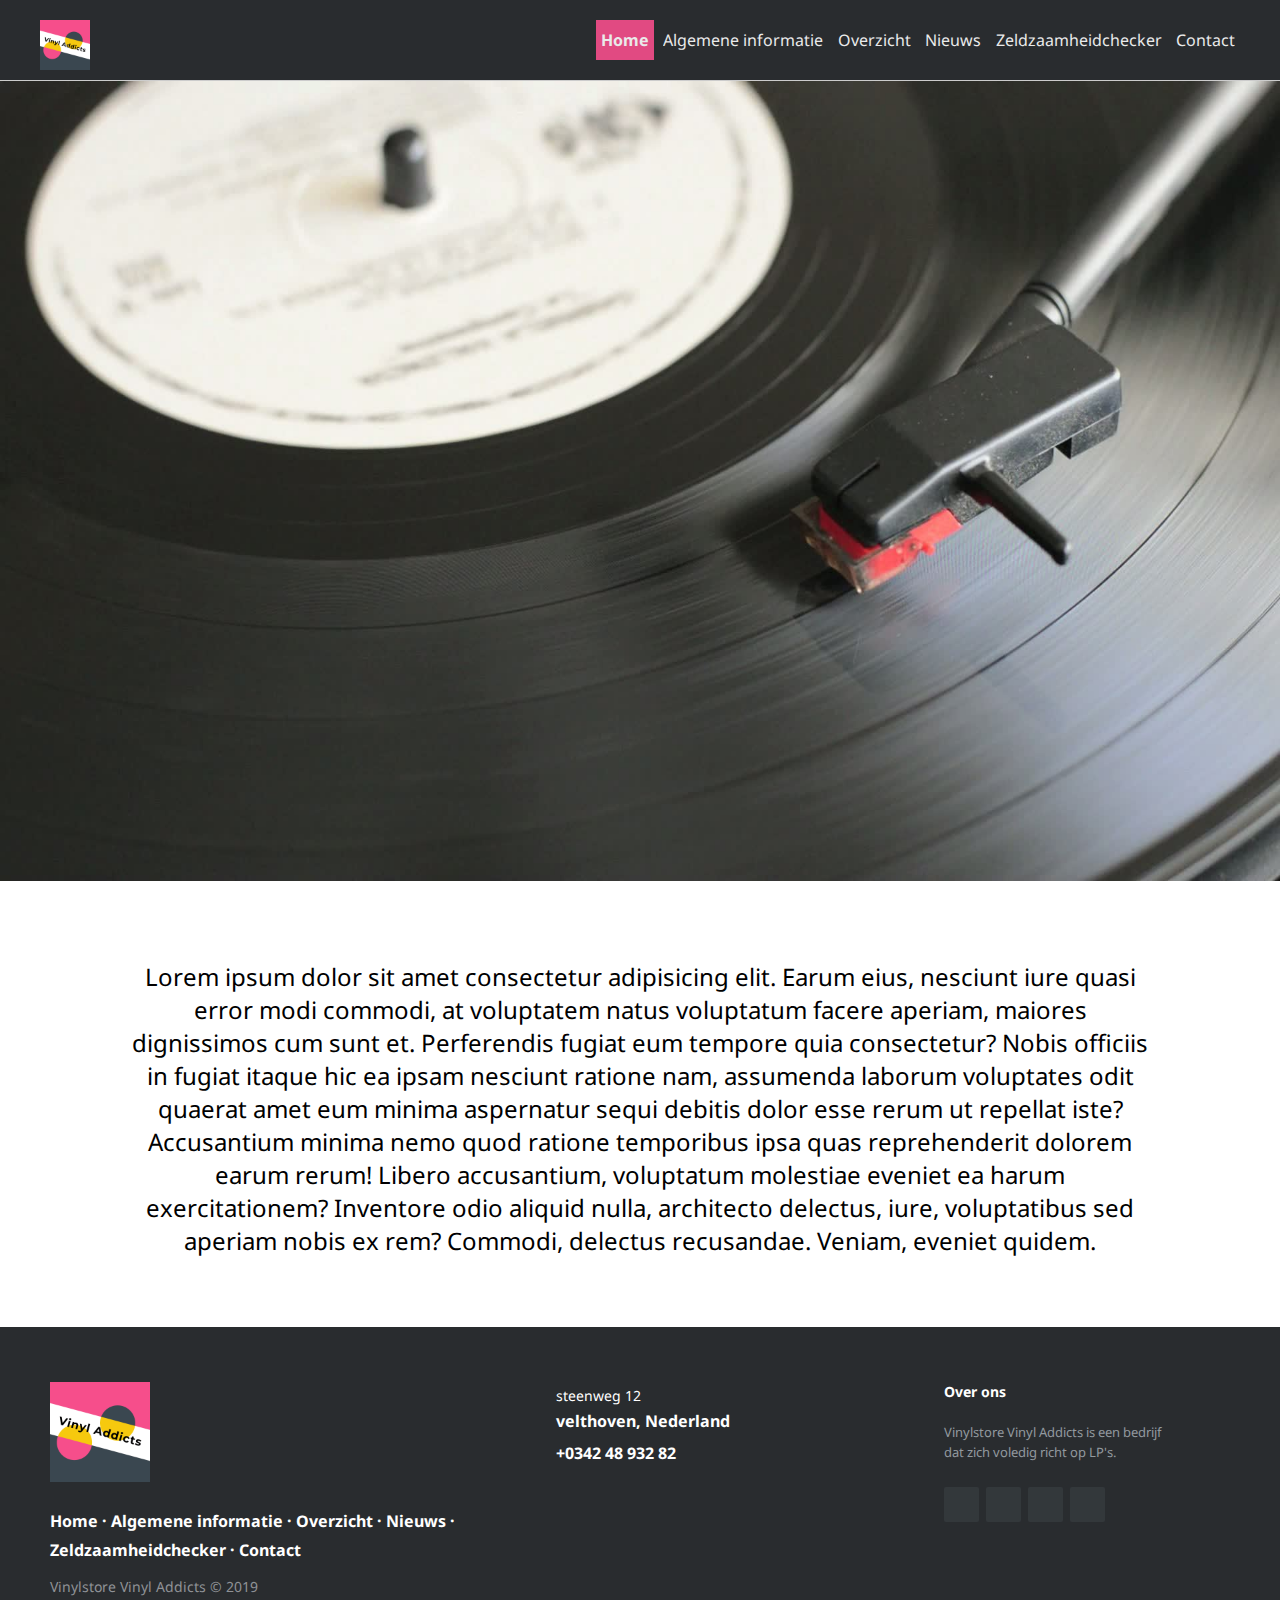
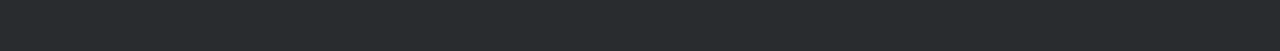
<file: Vinylstore Vinyl Addicts/index.html>
<!DOCTYPE html>

<html>

<head>
    <link rel="stylesheet" type="text/css" href="CSS/style.css">
    <link rel="stylesheet" type="text/css" href="CSS/index.css">
    <script src="JS/script.js" defer></script>
    <script src="JS/index.js" defer></script>
    <script src="https://code.jquery.com/jquery-3.3.1.js"></script>
</head>

<body>
    <wrapper>
        <header class="header-fixed">

            <div class="header-limiter">

                <h1><a href="index.html"><img src="Images/vinyl_logo.png"></a></h1>

                <nav>
                    <a href="index.html" class="active">Home</a>
                    <a href="HTML/AlgemeneInfo.html">Algemene informatie</a>
                    <a href="HTML/Overzicht.html">Overzicht</a>
                    <a href="HTML/Nieuws.html">Nieuws</a>
                    <a href="HTML/zeldzaamheidchecker.html">Zeldzaamheidchecker</a>
                    <a href="HTML/Contact.html">Contact</a>
                </nav>

            </div>

        </header>

        <!-- You need this element to prevent the content of the page from jumping up -->
        <div class="header-fixed-placeholder"></div>

        <!-- The content of your page would go here. -->
        <main>
            <img src="Images/playing-vinyl-disc.jpg" id="lp">
            <div class="p">
                <p>
                    Lorem ipsum dolor sit amet consectetur adipisicing elit. Earum eius, nesciunt iure quasi error modi
                    commodi, at voluptatem natus voluptatum facere aperiam, maiores dignissimos cum sunt et. Perferendis
                    fugiat eum tempore quia consectetur? Nobis officiis in fugiat itaque hic ea ipsam nesciunt ratione nam,
                    assumenda laborum voluptates odit quaerat amet eum minima aspernatur sequi debitis dolor esse rerum ut
                    repellat iste? Accusantium minima nemo quod ratione temporibus ipsa quas reprehenderit dolorem earum
                    rerum! Libero accusantium, voluptatum molestiae eveniet ea harum exercitationem? Inventore odio aliquid
                    nulla, architecto delectus, iure, voluptatibus sed aperiam nobis ex rem? Commodi, delectus recusandae.
                    Veniam, eveniet quidem.
                </p>
            </div>
        </main>
        <footer class="footer-distributed">

            <div class="footer-left">

                <img src="Images/vinyl_logo.png">

                <p class="footer-links">
                    <a href="index.html">Home</a>
                    ·
                    <a href="HTML/AlgemeneInfo.html">Algemene informatie</a>
                    ·
                    <a href="HTML/Overzicht.html">Overzicht</a>
                    ·
                    <a href="HTML/Nieuws.html">Nieuws</a>
                    ·
                    <a href="HTML/zeldzaamheidchecker.html">Zeldzaamheidchecker</a>
                    ·
                    <a href="HTML/Contact.html">Contact</a>
                </p>

                <p class="footer-company-name">Vinylstore Vinyl Addicts &copy; 2019</p>
            </div>

            <div class="footer-center">

                <div>
                    <i class="fa fa-map-marker"></i>
                    <p><span>steenweg 12</span> velthoven, Nederland</p>
                </div>

                <div>
                    <i class="fa fa-phone"></i>
                    <p>+0342 48 932 82</p>
                </div>

            </div>

            <div class="footer-right">

                <p class="footer-company-about">
                    <span>Over ons</span>
                    Vinylstore Vinyl Addicts is een bedrijf dat zich voledig richt op LP's.
                </p>

                <div class="footer-icons">

                    <a href="#"><i class="fa fa-facebook"></i></a>
                    <a href="#"><i class="fa fa-twitter"></i></a>
                    <a href="#"><i class="fa fa-linkedin"></i></a>
                    <a href="#"><i class="fa fa-github"></i></a>

                </div>

            </div>

        </footer>
    </wrapper>
</body>

</html>
</file>
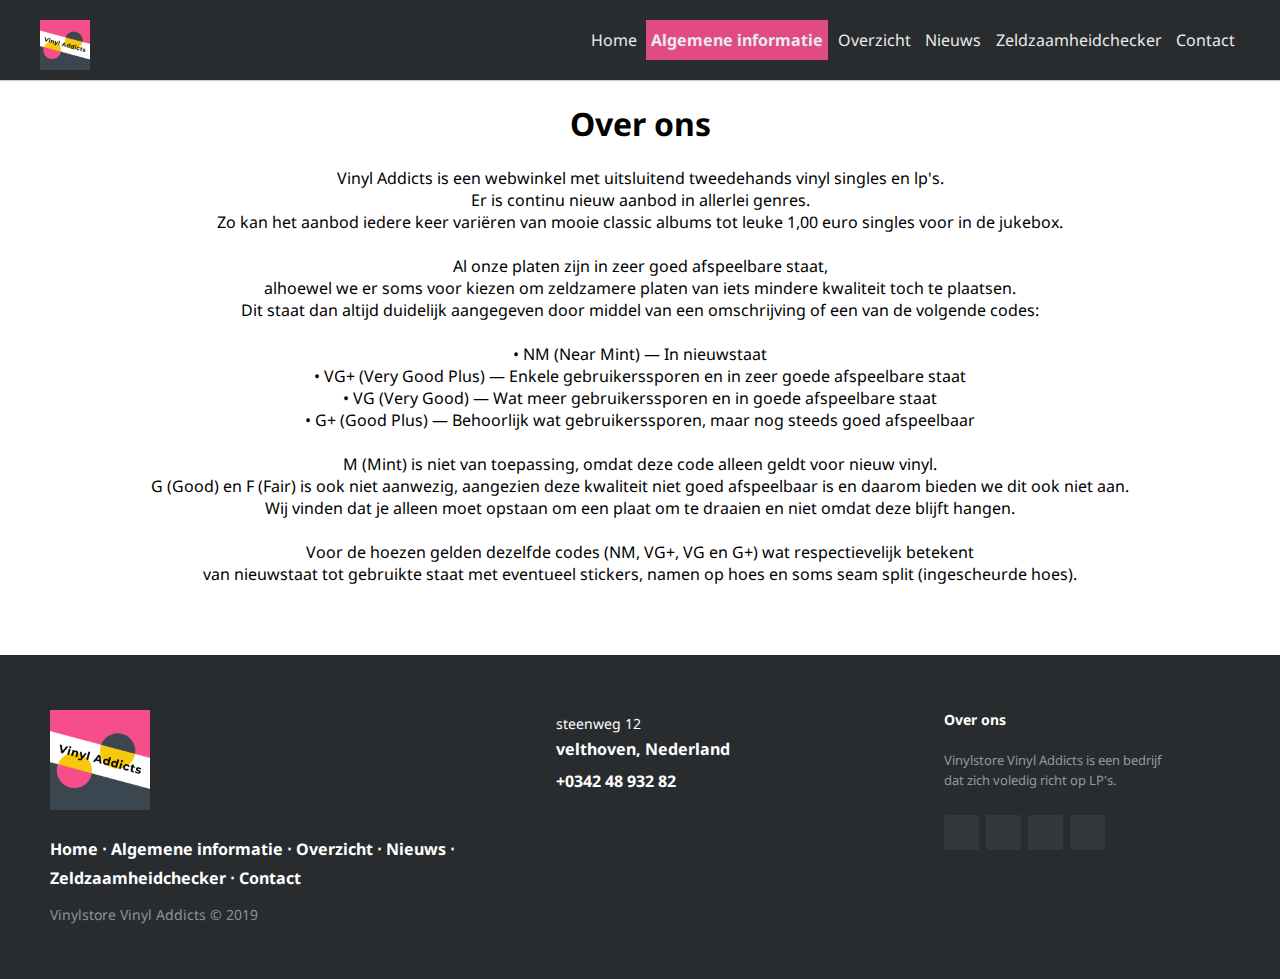
<file: Vinylstore Vinyl Addicts/HTML/AlgemeneInfo.html>
<!DOCTYPE html>

<html>

<head>
    <link rel="stylesheet" type="text/css" href="../CSS/style.css">
    <link rel="stylesheet" type="text/css" href="../CSS/Algemeneinfo.css">
    <script src="../JS/script.js" defer></script>
    <script src="../JS/index.js" defer></script>
    <script src="https://code.jquery.com/jquery-3.3.1.js"></script>
</head>

<body>
    <wrapper>
        <header class="header-fixed">

            <div class="header-limiter">

                <h1><a href="../index.html"><img src="../Images/vinyl_logo.png"></a></h1>

                <nav>
                    <a href="../index.html">Home</a>
                    <a href="AlgemeneInfo.html" class="active">Algemene informatie</a>
                    <a href="Overzicht.html">Overzicht</a>
                    <a href="Nieuws.html">Nieuws</a>
                    <a href="zeldzaamheidchecker.html">Zeldzaamheidchecker</a>
                    <a href="Contact.html">Contact</a>
                </nav>

            </div>

        </header>

        <!-- You need this element to prevent the content of the page from jumping up -->
        <div class="header-fixed-placeholder"></div>


        <main>

            <div id="boventext">

                <br>

                <h1>Over ons</h1>
                <br>
                <p>
                    Vinyl Addicts is een webwinkel met uitsluitend tweedehands vinyl singles en lp&#39;s. <br>
                    Er is continu nieuw aanbod in allerlei genres. <br>
                    Zo kan het aanbod iedere keer vari&#235;ren van mooie classic albums tot leuke 1,00 euro singles voor in
                    de jukebox.
                </p>

                <br>

                <p>
                    Al onze platen zijn in zeer goed afspeelbare staat, <br>
                    alhoewel we er soms voor kiezen om zeldzamere platen van iets mindere kwaliteit toch te plaatsen.
                    <br>
                    Dit staat dan altijd duidelijk aangegeven door middel van een omschrijving of een van de volgende
                    codes:
                </p>

                <br>
                <p>

                    &#8226; NM (Near Mint) &mdash; In nieuwstaat
                </p>

                <p>
                    &#8226; VG+ (Very Good Plus) &mdash; Enkele gebruikerssporen en in zeer goede afspeelbare staat
                </p>

                <p>
                    &#8226; VG (Very Good) &mdash; Wat meer gebruikerssporen en in goede afspeelbare staat
                </p>

                <p>
                    &#8226; G+ (Good Plus) &mdash; Behoorlijk wat gebruikerssporen, maar nog steeds goed afspeelbaar
                </p>

                <br>

                <p>
                    M (Mint) is niet van toepassing, omdat deze code alleen geldt voor nieuw vinyl. <br>
                    G (Good) en F (Fair) is ook niet aanwezig, aangezien deze kwaliteit niet goed afspeelbaar is en
                    daarom bieden we dit ook niet aan.

                </p>

                <p>
                    Wij vinden dat je alleen moet opstaan om een plaat om te draaien en niet omdat deze blijft hangen.

                </p>
                <br>
                <p>
                    Voor de hoezen gelden dezelfde codes (NM, VG+, VG en G+) wat respectievelijk betekent <br>
                    van nieuwstaat tot gebruikte staat met eventueel stickers, namen op hoes en soms seam split
                    (ingescheurde hoes).
                </p>

            </div>
        </main>
        <footer class="footer-distributed">

            <div class="footer-left">

                <img src="../Images/vinyl_logo.png">

                <p class="footer-links">
                    <a href="../index.html">Home</a>
                    &#8901
                    <a href="AlgemeneInfo.html">Algemene informatie</a>
                    &#8901
                    <a href="Overzicht.html">Overzicht</a>
                    &#8901
                    <a href="Nieuws.html">Nieuws</a>
                    &#8901
                    <a href="zeldzaamheidchecker.html">Zeldzaamheidchecker</a>
                    &#8901
                    <a href="Contact.html">Contact</a>
                </p>

                <p class="footer-company-name">Vinylstore Vinyl Addicts &copy; 2019</p>
            </div>

            <div class="footer-center">

                <div>
                    <i class="fa fa-map-marker"></i>
                    <p><span>steenweg 12</span> velthoven, Nederland</p>
                </div>

                <div>
                    <i class="fa fa-phone"></i>
                    <p>+0342 48 932 82</p>
                </div>

            </div>

            <div class="footer-right">

                <p class="footer-company-about">
                    <span>Over ons</span>
                    Vinylstore Vinyl Addicts is een bedrijf dat zich voledig richt op LP's.
                </p>

                <div class="footer-icons">

                    <a href="#"><i class="fa fa-facebook"></i></a>
                    <a href="#"><i class="fa fa-twitter"></i></a>
                    <a href="#"><i class="fa fa-linkedin"></i></a>
                    <a href="#"><i class="fa fa-github"></i></a>

                </div>

            </div>

        </footer>
    </wrapper>
</body>

</html>
</file>
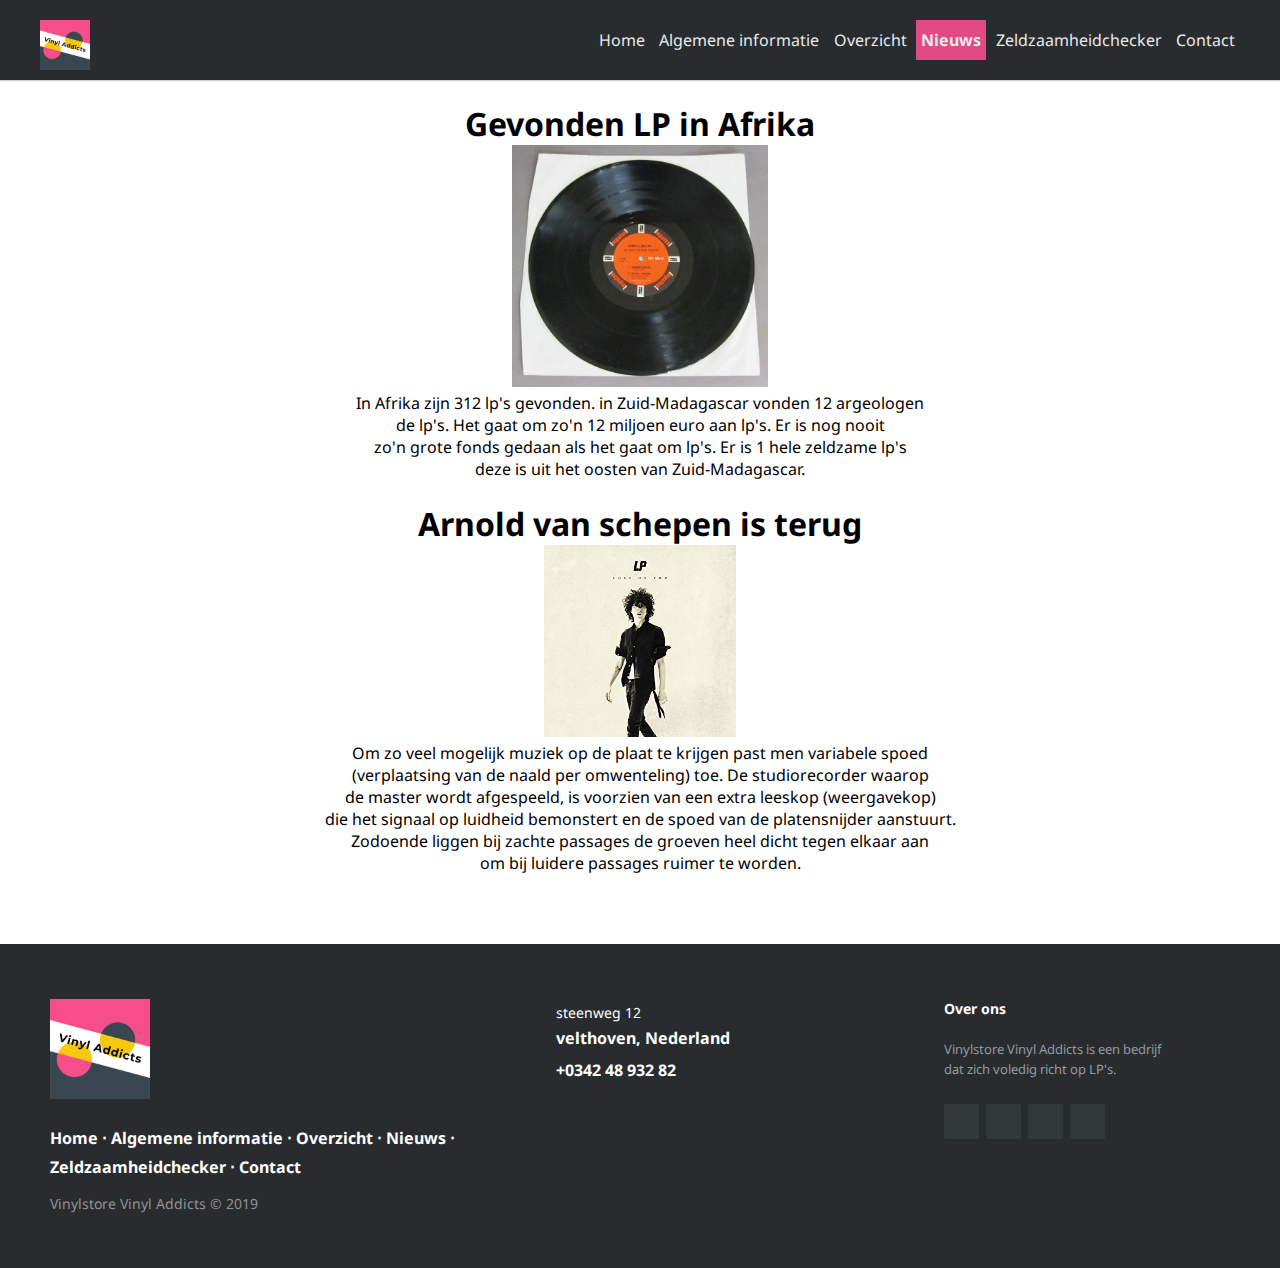
<file: Vinylstore Vinyl Addicts/HTML/Nieuws.html>
<!DOCTYPE html>

<html>

<head>
    <link rel="stylesheet" type="text/css" href="../CSS/style.css">
    <link rel="stylesheet" type="text/css" href="../CSS/Nieuws.css">
    <script src="../JS/script.js" defer></script>
    <script src="../JS/index.js" defer></script>
    <script src="https://code.jquery.com/jquery-3.3.1.js"></script>
</head>

<body>
    <wrapper>
        <header class="header-fixed">

            <div class="header-limiter">

                <h1><a href="../index.html"><img src="../Images/vinyl_logo.png"></a></h1>

                <nav>
                    <a href="../index.html">Home</a>
                    <a href="AlgemeneInfo.html">Algemene informatie</a>
                    <a href="Overzicht.html">Overzicht</a>
                    <a href="Nieuws.html" class="active">Nieuws</a>
                    <a href="zeldzaamheidchecker.html">Zeldzaamheidchecker</a>
                    <a href="Contact.html">Contact</a>
                </nav>

            </div>

        </header>

        <!-- You need this element to prevent the content of the page from jumping up -->
        <div class="header-fixed-placeholder"></div>

        <!-- The content of your page would go here. -->
        
        <main>

            <br>
            <div id="boventext">
                    <h1>Gevonden LP in Afrika</h1>
                
                <img src="../Images/nieuws_LP.jpg" alt="De afrikaanse lp" id="lpA">

                <p>
                    In Afrika zijn 312 lp's gevonden. in Zuid-Madagascar vonden 12 argeologen<br>
                    de lp's. Het gaat om zo'n 12 miljoen euro aan lp's. Er is nog nooit <br>
                    zo'n grote fonds gedaan als het gaat om lp's. Er is 1 hele zeldzame lp's<br>
                    deze is uit het oosten van Zuid-Madagascar.
                </p>


            </div>

            <br>

            <div id="boven2text">
                <h1>Arnold van schepen is terug</h1>
                
                <img src="../Images/81LArWyVlFL._SY355_.jpg" alt="hij is terug" id="lpB">

                <p>
                    Om zo veel mogelijk muziek op de plaat te krijgen past men variabele spoed <br>
                    (verplaatsing van de naald per omwenteling) toe. De studiorecorder waarop <br>
                    de master wordt afgespeeld, is voorzien van een extra leeskop (weergavekop) <br>
                    die het signaal op luidheid bemonstert en de spoed van de platensnijder aanstuurt. <br>
                    Zodoende liggen bij zachte passages de groeven heel dicht tegen elkaar aan <br>
                    om bij luidere passages ruimer te worden.
                </p>


            </div>

            </main>

            <footer class="footer-distributed">

                <div class="footer-left">
    
                    <img src="../Images/vinyl_logo.png">
    
                    <p class="footer-links">
                        <a href="../index.html">Home</a>
                        &#8901
                        <a href="AlgemeneInfo.html">Algemene informatie</a>
                        &#8901
                        <a href="Overzicht.html">Overzicht</a>
                        &#8901
                        <a href="Nieuws.html">Nieuws</a>
                        &#8901
                        <a href="zeldzaamheidchecker.html">Zeldzaamheidchecker</a>
                        &#8901
                        <a href="Contact.html">Contact</a>
                    </p>
    
                    <p class="footer-company-name">Vinylstore Vinyl Addicts &copy; 2019</p>
                </div>
    
                <div class="footer-center">
    
                    <div>
                        <i class="fa fa-map-marker"></i>
                        <p><span>steenweg 12</span> velthoven, Nederland</p>
                    </div>
    
                    <div>
                        <i class="fa fa-phone"></i>
                        <p>+0342 48 932 82</p>
                    </div>
    
                </div>
    
                <div class="footer-right">
    
                    <p class="footer-company-about">
                        <span>Over ons</span>
                        Vinylstore Vinyl Addicts is een bedrijf dat zich voledig richt op LP's.
                    </p>
    
                    <div class="footer-icons">
    
                        <a href="#"><i class="fa fa-facebook"></i></a>
                        <a href="#"><i class="fa fa-twitter"></i></a>
                        <a href="#"><i class="fa fa-linkedin"></i></a>
                        <a href="#"><i class="fa fa-github"></i></a>
    
                    </div>
    
                </div>
    
            </footer>
        </wrapper>
    </body>
</html>
</file>
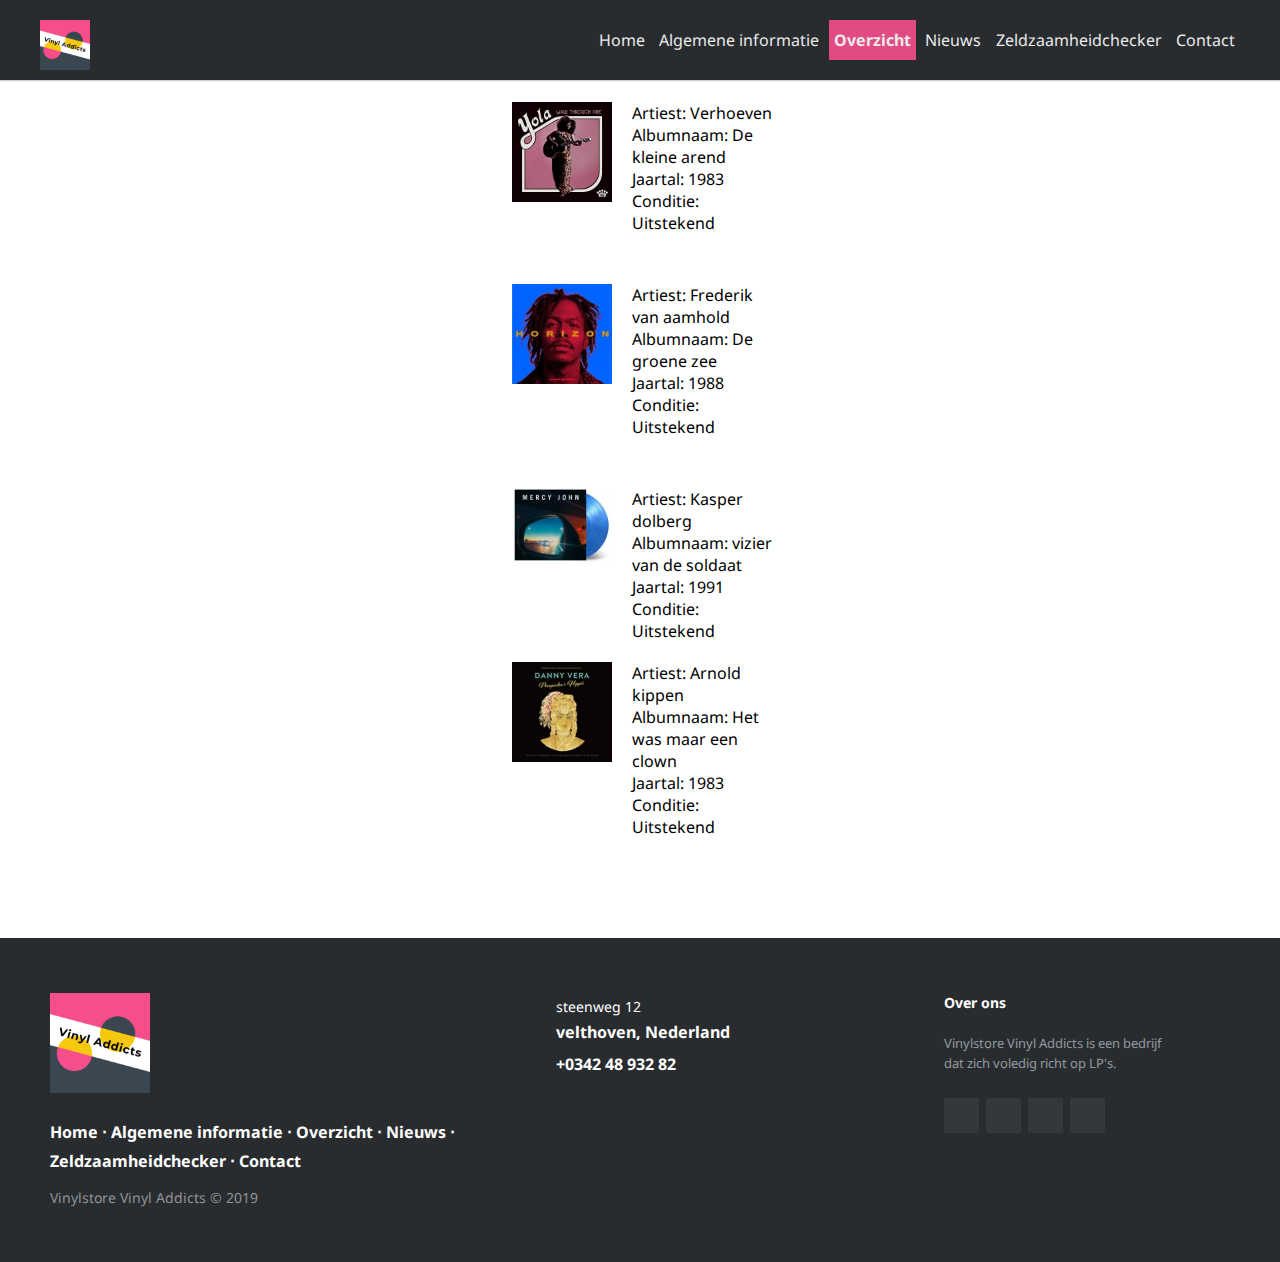
<file: Vinylstore Vinyl Addicts/HTML/Overzicht.html>
<!DOCTYPE html>

<html>

<head>
    <link rel="stylesheet" type="text/css" href="../CSS/style.css">
    <link rel="stylesheet" type="text/css" href="../CSS/overzicht.css">
    <script src="https://code.jquery.com/jquery-3.3.1.js"></script>
    <script src="../JS/script.js" defer></script>
    <script src="../JS/index.js" defer></script>
    
</head>

<body>
    
    <header class="header-fixed">

        <div class="header-limiter">

            <h1><a href="../index.html"><img src="../Images/vinyl_logo.png"></a></h1>

            <nav>
                <a href="../index.html">Home</a>
                <a href="AlgemeneInfo.html">Algemene informatie</a>
                <a href="Overzicht.html" class="active">Overzicht</a>
                <a href="Nieuws.html">Nieuws</a>
                <a href="zeldzaamheidchecker.html">Zeldzaamheidchecker</a>
                <a href="Contact.html">Contact</a>
            </nav>
        </header>
        <main>
            <br>
                <article>
                <div class="artikel">
                    <img src="../Images/article-medium-0075597927030.jpg" id="img1">
                    <div id="txt1">
                        Artiest: Verhoeven<br>
                        Albumnaam: De kleine arend<br>
                        Jaartal: 1983<br>
                        Conditie: Uitstekend
                    </div>
                </div>
                <div class="artikel">
                    <img src="../Images/article-medium-5051083143127.jpg" id="img2">
                    <div id="txt2">
                        Artiest: Frederik van aamhold<br>
                        Albumnaam: De groene zee<br>
                        Jaartal: 1988<br>
                        Conditie: Uitstekend
                    </div>
                </div>
                <div class="artikel">
                    <img src="../Images/article-medium-8719262009059.jpg" id="img3">
                    <div id="txt3">
                        Artiest: Kasper dolberg<br>
                        Albumnaam: vizier van de soldaat<br>
                        Jaartal: 1991<br>
                        Conditie: Uitstekend
                    </div>
                </div>
                <div class="artikel">
                    <img src="../Images/article2-medium-8714374965606.jpg" id="img4">
                    <div id="txt4">
                        Artiest: Arnold kippen<br>
                        Albumnaam: Het was maar een clown<br>
                        Jaartal: 1983<br>
                        Conditie: Uitstekend
                    </div>
                </div>
            </article>
        </main>
        <footer class="footer-distributed">

            <div class="footer-left">

                <img src="../Images/vinyl_logo.png">

                <p class="footer-links">
                    <a href="../index.html">Home</a>
                    &#8901
                    <a href="AlgemeneInfo.html">Algemene informatie</a>
                    &#8901
                    <a href="Overzicht.html">Overzicht</a>
                    &#8901
                    <a href="Nieuws.html">Nieuws</a>
                    &#8901
                    <a href="zeldzaamheidchecker.html">Zeldzaamheidchecker</a>
                    &#8901
                    <a href="Contact.html">Contact</a>
                </p>

                <p class="footer-company-name">Vinylstore Vinyl Addicts &copy; 2019</p>
            </div>

            <div class="footer-center">

                <div>
                    <i class="fa fa-map-marker"></i>
                    <p><span>steenweg 12</span> velthoven, Nederland</p>
                </div>

                <div>
                    <i class="fa fa-phone"></i>
                    <p>+0342 48 932 82</p>
                </div>

            </div>

            <div class="footer-right">

                <p class="footer-company-about">
                    <span>Over ons</span>
                    Vinylstore Vinyl Addicts is een bedrijf dat zich voledig richt op LP's.
                </p>

                <div class="footer-icons">

                    <a href="#"><i class="fa fa-facebook"></i></a>
                    <a href="#"><i class="fa fa-twitter"></i></a>
                    <a href="#"><i class="fa fa-linkedin"></i></a>
                    <a href="#"><i class="fa fa-github"></i></a>

                </div>

            </div>

        </footer>
</body>

</html>
</file>
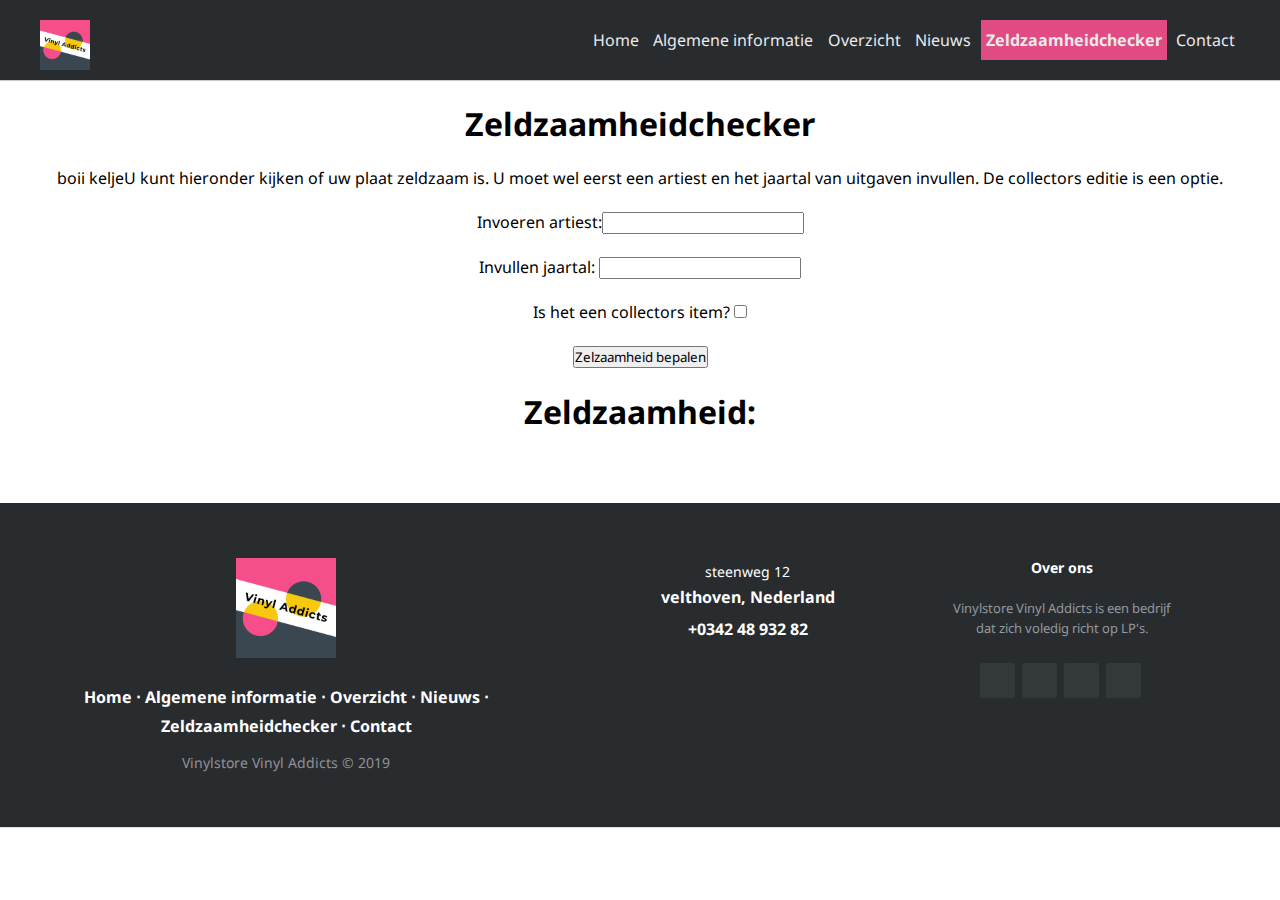
<file: Vinylstore Vinyl Addicts/HTML/zeldzaamheidchecker.html>
<!DOCTYPE html>

<html>

<head>
    <link rel="stylesheet" type="text/css" href="../CSS/style.css">
    <link rel="stylesheet" type="text/css" href="../CSS/zeldzaamheidchecker.css">
    <script src="../JS/script.js" defer></script>
    <script src="../JS/index.js" defer></script>
    <script src="https://code.jquery.com/jquery-3.3.1.js"></script>
</head>

<body>
    <wrapper>
        <header class="header-fixed">

            <div class="header-limiter">

                <h1><a href="../index.html"><img src="../Images/vinyl_logo.png"></a></h1>

                <nav>
                    <a href="../index.html">Home</a>
                    <a href="AlgemeneInfo.html">Algemene informatie</a>
                    <a href="Overzicht.html">Overzicht</a>
                    <a href="Nieuws.html">Nieuws</a>
                    <a href="zeldzaamheidchecker.html" class="active">Zeldzaamheidchecker</a>
                    <a href="Contact.html">Contact</a>
                </nav>

            </div>

        </header>

        <!-- You need this element to prevent the content of the page from jumping up -->
       
        <main>
            <br>
            <h1>Zeldzaamheidchecker</h1>
            <br>
            <p> boii keljeU kunt hieronder kijken of uw plaat zeldzaam is. U moet wel eerst een artiest en het jaartal van uitgaven
                invullen. De collectors editie is een optie. </p>
            <br>
            <form id="checkRarity" action="">
                <span class="rarityResponse">Invoeren artiest:</span><input id="artist" type="text" name="artist" required>
                <br>
                <br>
                <span class="rarityResponse">Invullen jaartal: </span><input id="year" type="number" name="year" required>
                <br>
                <br>
                <label id="lblCol" class="rarityResponse" for="collectors">Is het een collectors item? </label><input id="collectors" type="checkbox" name="checkbox">
                <br>
                <br>
                <input id="send"type="submit" value="Zelzaamheid bepalen"></input>
            </form>
            <br>
            <h1>Zeldzaamheid:</h1> 
            <h2 id="result"></h2> 
                
            </main>
            <footer class="footer-distributed">

                <div class="footer-left">
    
                    <img src="../Images/vinyl_logo.png">
    
                    <p class="footer-links">
                        <a href="../index.html">Home</a>
                        &#8901
                        <a href="AlgemeneInfo.html">Algemene informatie</a>
                        &#8901
                        <a href="Overzicht.html">Overzicht</a>
                        &#8901
                        <a href="Nieuws.html">Nieuws</a>
                        &#8901
                        <a href="zeldzaamheidchecker.html">Zeldzaamheidchecker</a>
                        &#8901
                        <a href="Contact.html">Contact</a>
                    </p>
    
                    <p class="footer-company-name">Vinylstore Vinyl Addicts &copy; 2019</p>
                </div>
    
                <div class="footer-center">
    
                    <div>
                        <i class="fa fa-map-marker"></i>
                        <p><span>steenweg 12</span> velthoven, Nederland</p>
                    </div>
    
                    <div>
                        <i class="fa fa-phone"></i>
                        <p>+0342 48 932 82</p>
                    </div>
    
                </div>
    
                <div class="footer-right">
    
                    <p class="footer-company-about">
                        <span>Over ons</span>
                        Vinylstore Vinyl Addicts is een bedrijf dat zich voledig richt op LP's.
                    </p>
    
                    <div class="footer-icons">
    
                        <a href="#"><i class="fa fa-facebook"></i></a>
                        <a href="#"><i class="fa fa-twitter"></i></a>
                        <a href="#"><i class="fa fa-linkedin"></i></a>
                        <a href="#"><i class="fa fa-github"></i></a>
    
                    </div>
    
                </div>
    
            </footer>
    </wrapper>
</body>

</html>
</file>
<file: Vinylstore Vinyl Addicts/CSS/style.css>
@import url('https://fonts.googleapis.com/css?family=Noto+Sans');
*
{
    margin: 0px;
	padding: 0px;
	font-family: 'Noto Sans';
}
body
{
    display: grid;
    grid-column: 1/17;
}

header img
{
	width: 50px;
}

.header-fixed {
	background-color:#292c2f;
	box-shadow:0 1px 1px #ccc;
	padding: 20px 40px;
	height: 80px;
	color: #ffffff;
	box-sizing: border-box;
	top:-100px;

	-webkit-transition:top 0.3s;
	transition:top 0.3s;
}

.header-fixed .header-limiter {
	max-width: 1200px;
	text-align: center;
	margin: 0 auto;
}

/*	The header placeholder. It is displayed when the header is fixed to the top of the
	browser window, in order to prevent the content of the page from jumping up. */

.header-fixed-placeholder{
	height: 80px;
	display: none;
}

/* Logo */

.header-fixed .header-limiter h1 {
	float: left;
	font: normal 28px Cookie, Arial, Helvetica, sans-serif;
	line-height: 40px;
	margin: 0;
}

/* The navigation links */

.header-fixed .header-limiter a {
	color: #ffffff;
	text-decoration: none;
}

.header-fixed .header-limiter nav {
	font:16px Arial, Helvetica, sans-serif;
	line-height: 40px;
	float: right;
}

.header-fixed .header-limiter nav a{
	display: inline-block;
	padding: 0 5px;
	text-decoration:none;
	color: #ffffff;
	opacity: 0.9;
}

.header-fixed .header-limiter nav a:hover{
	opacity: 1;
}

.header-fixed .header-limiter nav a.selected {
	color: #608bd2;
	pointer-events: none;
	opacity: 1;
}

/* Fixed version of the header */

body.fixed .header-fixed {
	padding: 10px 40px;
	height: 50px;
	position: fixed;
	width: 100%;
	top: 0;
	left: 0;
	z-index: 1;
}

body.fixed .header-fixed-placeholder {
	display: block;
}

body.fixed .header-fixed .header-limiter h1 {
	font-size: 24px;
	line-height: 30px;
}

body.fixed .header-fixed .header-limiter nav {
	line-height: 28px;
	font-size: 13px;
}


/* Making the header responsive */

@media all and (max-width: 800px) {

	main
	{
		margin-top: 75px;
	}
	.header-fixed {
		padding: 20px 0;
		height: 90px;
	}

	.header-fixed .header-limiter h1 {
		float: none;
		margin: -8px 0 10px;
		text-align: center;
		font-size: 24px;
		line-height: 1;
	}
	
	.header-fixed .header-limiter nav {
		line-height: 1;
		float:none;
		background-color: rgb(80, 85, 91);
	}

	.header-fixed .header-limiter nav a {
		font-size: 25px;
		height: 30px;
		color: black;
	}

	body.fixed .header-fixed {
		display: none;
	}

}

/*
	 We are clearing the body's margin and padding, so that the header fits properly.
	 We are also adding a height to demonstrate the scrolling behavior. You can remove
	 these styles.
 */

body {
	font-family: 'Franklin Gothic Medium', 'Arial Narrow', Arial, sans-serif;
	margin: 0;
	padding: 0;
	
}

nav ul 
{
    list-style-type: none;
    overflow: hidden;
    background-color: #3A4750;
    width: 100%;
}

nav li 
{
    float: left;
    text-align: center;
	color: white;
	border-top: 2px solid black;
    width: 16.6667%;
    padding-top: 15px;
    padding-bottom: 15px;
    margin-left: 0px;
    margin-right: 0px;
}

nav a:hover 
{
	background-color: #F64E8B;
	color: black;
    cursor: pointer;
}

nav .active
{
	background-color: #F64E8B;
	color: black;
	font-weight: bold;
}

footer img
{
	width: 100px;
}

.footer-distributed{
	background-color: #292c2f;
	box-shadow: 0 1px 1px 0 rgba(0, 0, 0, 0.12);
	box-sizing: border-box;
	width: 100%;
	text-align: left;
	font: bold 16px sans-serif;

	padding: 55px 50px;
	margin-top: 70px;
}

.footer-distributed .footer-left,
.footer-distributed .footer-center,
.footer-distributed .footer-right{
	display: inline-block;
	vertical-align: top;
}

/* Footer left */

.footer-distributed .footer-left{
	width: 40%;
}

/* The company logo */

.footer-distributed h3{
	color:  #ffffff;
	font: normal 36px 'Cookie', cursive;
	margin: 0;
}

.footer-distributed h3 span{
	color:  #5383d3;
}

/* Footer links */

.footer-distributed .footer-links{
	color:  #ffffff;
	margin: 20px 0 12px;
	padding: 0;
}

.footer-distributed .footer-links a{
	display:inline-block;
	line-height: 1.8;
	text-decoration: none;
	color:  inherit;
}

.footer-distributed .footer-company-name{
	color:  #8f9296;
	font-size: 14px;
	font-weight: normal;
	margin: 0;
}

/* Footer Center */

.footer-distributed .footer-center{
	width: 35%;
}

.footer-distributed .footer-center i{
	background-color:  #33383b;
	color: #ffffff;
	font-size: 25px;
	width: 38px;
	height: 38px;
	border-radius: 50%;
	text-align: center;
	line-height: 42px;
	margin: 10px 15px;
	vertical-align: middle;
}

.footer-distributed .footer-center i.fa-envelope{
	font-size: 17px;
	line-height: 38px;
}

.footer-distributed .footer-center p{
	display: inline-block;
	color: #ffffff;
	vertical-align: middle;
	margin:0;
}

.footer-distributed .footer-center p span{
	display:block;
	font-weight: normal;
	font-size:14px;
	line-height:2;
}

.footer-distributed .footer-center p a{
	color:  #5383d3;
	text-decoration: none;;
}


/* Footer Right */

.footer-distributed .footer-right{
	width: 20%;
}

.footer-distributed .footer-company-about{
	line-height: 20px;
	color:  #92999f;
	font-size: 13px;
	font-weight: normal;
	margin: 0;
}

.footer-distributed .footer-company-about span{
	display: block;
	color:  #ffffff;
	font-size: 14px;
	font-weight: bold;
	margin-bottom: 20px;
}

.footer-distributed .footer-icons{
	margin-top: 25px;
}

.footer-distributed .footer-icons a{
	display: inline-block;
	width: 35px;
	height: 35px;
	cursor: pointer;
	background-color:  #33383b;
	border-radius: 2px;

	font-size: 20px;
	color: #ffffff;
	text-align: center;
	line-height: 35px;

	margin-right: 3px;
	margin-bottom: 5px;
}

/* If you don't want the footer to be responsive, remove these media queries */

@media (max-width: 880px) {

	.footer-distributed{
		font: bold 14px sans-serif;
	}

	.footer-distributed .footer-left,
	.footer-distributed .footer-center,
	.footer-distributed .footer-right{
		display: block;
		width: 100%;
		margin-bottom: 40px;
		text-align: center;
	}

	.footer-distributed .footer-center i{
		margin-left: 0;
	}

}
</file>
<file: Vinylstore Vinyl Addicts/CSS/index.css>
main #lp
{
    width: 100%;
    height: 800px;
}

body
{
    background-color:white;
    color: black;
    font-size: 1.5em;
}

main .p 
{
	display: grid;
	grid-column: 1/17;
}

main .p p
{
	margin-top: 3em;
	width: 80%;
	margin-left: 10%;
	text-align: center;
}

@media all and (max-width: 800px) {
	main
	{
		margin-top: 45px;
	}
	main #lp
	{
		width: 100%;
		height: 400px;
	}
}
</file>
<file: Vinylstore Vinyl Addicts/CSS/Algemeneinfo.css>
main
{
    text-align: center;
}
</file>
<file: Vinylstore Vinyl Addicts/CSS/Nieuws.css>
main
{
    text-align: center;
}
#lpA
{
    width: 20%;
    height: 20%;
}

#lpB
{
    width: 15%;
    height: 15%;
}
</file>
<file: Vinylstore Vinyl Addicts/CSS/overzicht.css>
main
{
    text-align: left;
}
.artikel
{
    position: relative;
    width: 50%;
   
    margin-left: 40%;
    margin-right: 50%
}
.artikel:last-of-type
{
    margin-bottom: 150px;
}
#img1
{
    position: absolute;
    width: 100px;
    
    max-width: 150px;

}
#txt1
{
    position: relative;
    left: 120px;
    width: 150px;
}
#img2
{
    position: absolute;
    width: 100px;
    top: 50px;
   
}
#txt2
{
    position: relative;
    left: 120px;
    top: 50px;
    width: 150px;
}

#img3
{
    position: absolute;
    width: 100px;
    
    margin-top: 100px;
}

#txt3
{
    position: relative;
    left: 120px;
    top: 100px;
    width: 150px;
}

#img4
{
    position: absolute;
    margin-top: 120px;
    
    width: 100px;
    
}

#txt4
{
    position: relative;
    left: 120px;
    top: 120px;  
    width: 150px; 
}

ul
{
    z-index: 2;
}

main
{
    z-index: 0;
}


@media only screen and (max-width: 768px) {
    article
    {
        padding-top: 40px;
        padding-right: 200px;
    }
}
</file>
<file: Vinylstore Vinyl Addicts/CSS/zeldzaamheidchecker.css>
#lblCol
{
	cursor: pointer;
}

*
{
	text-align: center;
}

@media only screen and (max-width: 768px) {
	/* For mobile phones: */
	 #artist, #year, .rarityResponse, #send {
			height: 50px;
			font-size: 20px;
			
		}
		#collectors
		{
			height: 25px;
			width: 25px;
		}
		

}
</file>
